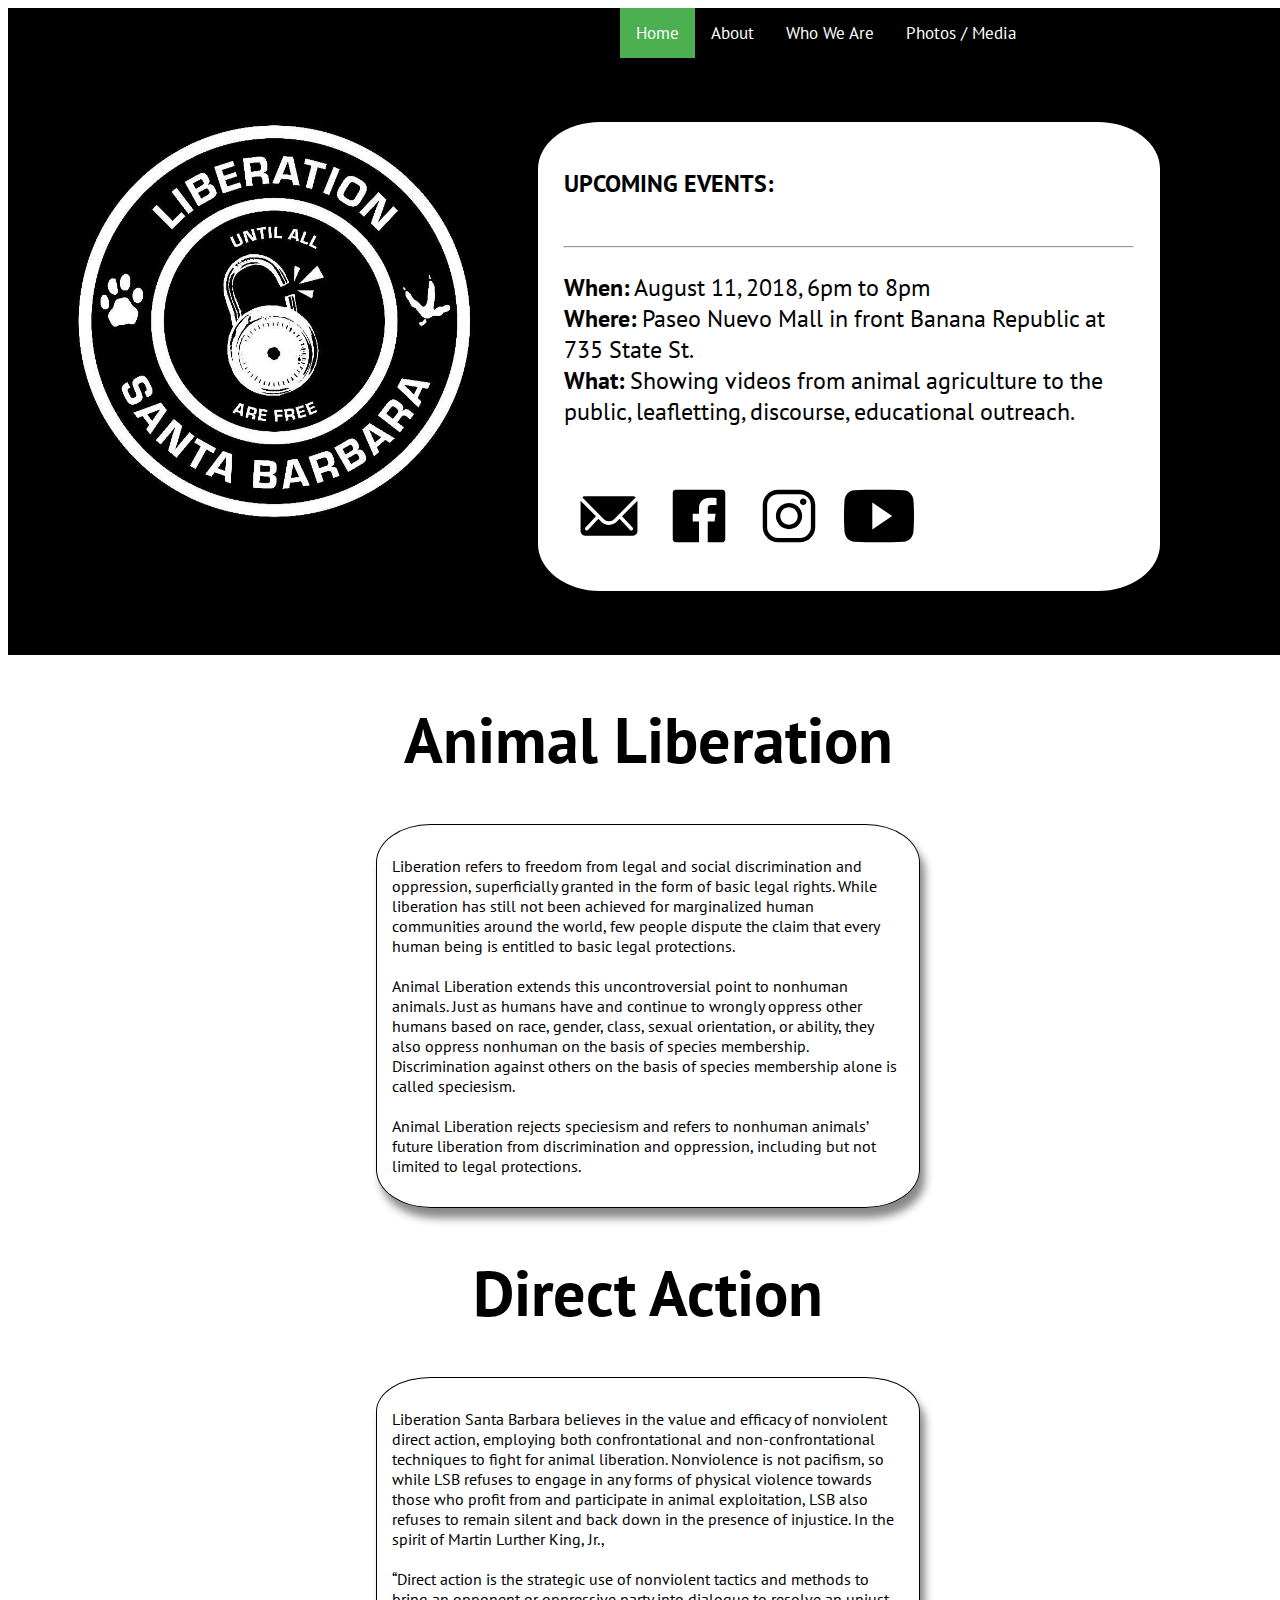
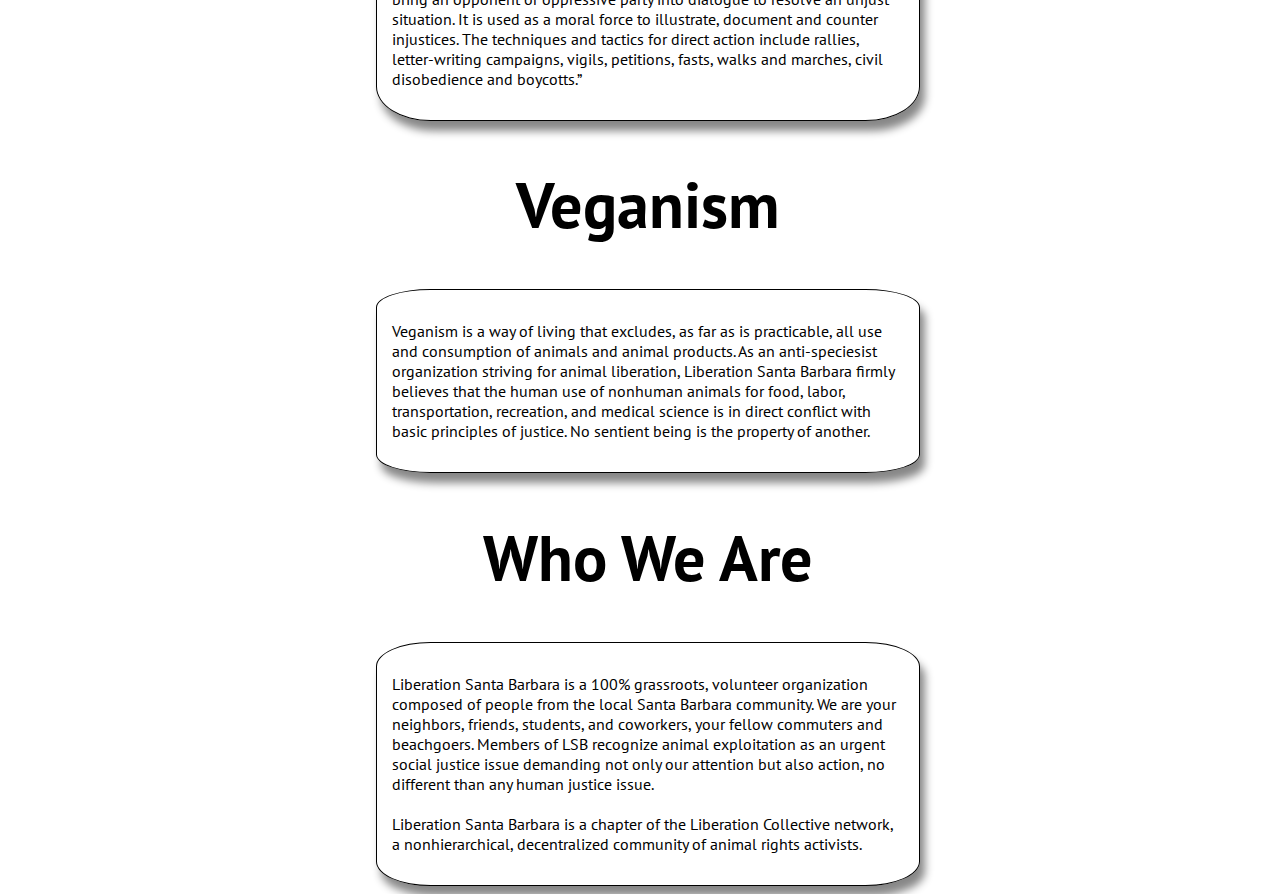
<file: index.html>
<!DOCTYPE html>
<html lang="en" dir="ltr">
  <head>
    <meta charset="utf-8">
    <link href="https://fonts.googleapis.com/css?family=Archivo+Black|Open+Sans" rel="stylesheet">
    <link href="https://fonts.googleapis.com/css?family=PT+Sans" rel="stylesheet">
    <link rel="stylesheet" type="text/css" href="styles3.css">
    <title>Liberation | Santa Barbara</title>
  </head>
  <body>
    <div class="topnav" id="myTopnav">
      <div class="nav-container">
    <a href="#home" class="active topnav-link">Home</a>


    <div class="dropdown">
      <button class="dropbtn topnav-link">About
        <i class="fa fa-caret-down"></i>
      </button>
      <div class="dropdown-content">
        <a href="#animal-liberation">Animal Liberation</a>
        <a href="#nda">Direct Action</a>
        <a href="#veganism">Veganism</a>
      </div>
    </div>
    <a href="#contact" class="topnav-link">Who We Are</a>
    <a class="margin-right topnav-link" href="#news">Photos / Media</a>
    <a href="javascript:void(0);" class="icon" onclick="myFunction()">&#9776;</a>
  </div>
  </div>
  <section class="main-container">
    <div class="margin-left margin-top"><img class="image" src="img/liblogo.jpg"></div>
    <div id="splash"><h2>UPCOMING EVENTS:</h2><br><hr>
    <p class="event-info"><span class="bold">When:</span> August 11, 2018, 6pm to 8pm<br>
      <span class="bold">Where:</span> Paseo Nuevo Mall in front Banana Republic at 735 State St.<br>
      <span class="bold">What:</span> Showing videos from animal agriculture to the public, leafletting, discourse, educational outreach.
    </p><div id="icon-container"><a href="mailto:liberationsantabarbara@gmail.com"><img class="icon" src="img/mail_icon.svg"></a><a href="https://www.facebook.com/Liberation-Santa-Barbara-386449701732174/"><img class="icon" src="img/fb_icon.svg"></a><a href="https://www.instagram.com/liberationsb/"><img class="icon" src="img/ig_icon.svg"></a><a href="https://www.youtube.com/channel/UCcrpRNiocNS1d1GIbzeLPHw"><img class="icon" src="img/yt_icon.svg"></a></div></div>
  </section>
  <section id="animal-liberation">
    <h1>Animal Liberation</h1>
    <div class="text-block"><p>Liberation refers to freedom from legal and social discrimination and oppression, superficially granted in the form of basic legal rights. While liberation has still not been achieved for marginalized human communities around the world, few people dispute the claim that every human being is entitled to basic legal protections.<br>
<br>
Animal Liberation extends this uncontroversial point to nonhuman animals. Just as humans have and continue to wrongly oppress other humans based on race, gender, class, sexual orientation, or ability, they also oppress nonhuman on the basis of species membership. Discrimination against others on the basis of species membership alone is called speciesism.<br>
<br>
Animal Liberation rejects speciesism and refers to nonhuman animals’ future liberation from discrimination and oppression, including but not limited to legal protections.
</p></div>
  </section>
  <section id="nda">
    <h1>Direct Action</h1>
    <div class="text-block"><p>Liberation Santa Barbara believes in the value and efficacy of nonviolent direct action, employing both confrontational and non-confrontational techniques to fight for animal liberation. Nonviolence is not pacifism, so while LSB refuses to engage in any forms of physical violence towards those who profit from and participate in animal exploitation, LSB also refuses to remain silent and back down in the presence of injustice. In the spirit of Martin Lurther King, Jr.,<br>
<br>
“Direct action is the strategic use of nonviolent tactics and methods to bring an opponent or oppressive party into dialogue to resolve an unjust situation. It is used as a moral force to illustrate, document and counter injustices. The techniques and tactics for direct action include rallies, letter-writing campaigns, vigils, petitions, fasts, walks and marches, civil disobedience and boycotts.”
</P></div>
  </section>
  <section id="veganism">
    <h1>Veganism</h1>
    <div class="text-block"><p>Veganism is a way of living that excludes, as far as is practicable, all use and consumption of animals and animal products. As an anti-speciesist organization striving for animal liberation, Liberation Santa Barbara firmly believes that the human use of nonhuman animals for food, labor, transportation, recreation, and medical science is in direct conflict with basic principles of justice. No sentient being is the property of another.</p>
  </section>
  <section id="who-we-are">
    <h1>Who We Are</h1>
    <div class="text-block"><p>Liberation Santa Barbara is a 100% grassroots, volunteer organization composed of people from the local Santa Barbara community. We are your neighbors, friends, students, and coworkers, your fellow commuters and beachgoers. Members of LSB recognize animal exploitation as an urgent social justice issue demanding not only our attention but also action, no different than any human justice issue.<br>
      <br>
Liberation Santa Barbara is a chapter of the Liberation Collective network, a nonhierarchical, decentralized community of animal rights activists.</p></div>
  </section>
<script>
function myFunction() {
    var x = document.getElementById("myTopnav");
    if (x.className === "topnav") {
        x.className += " responsive";
    } else {
        x.className = "topnav";
    }
}
</script>
  </body>
</file>
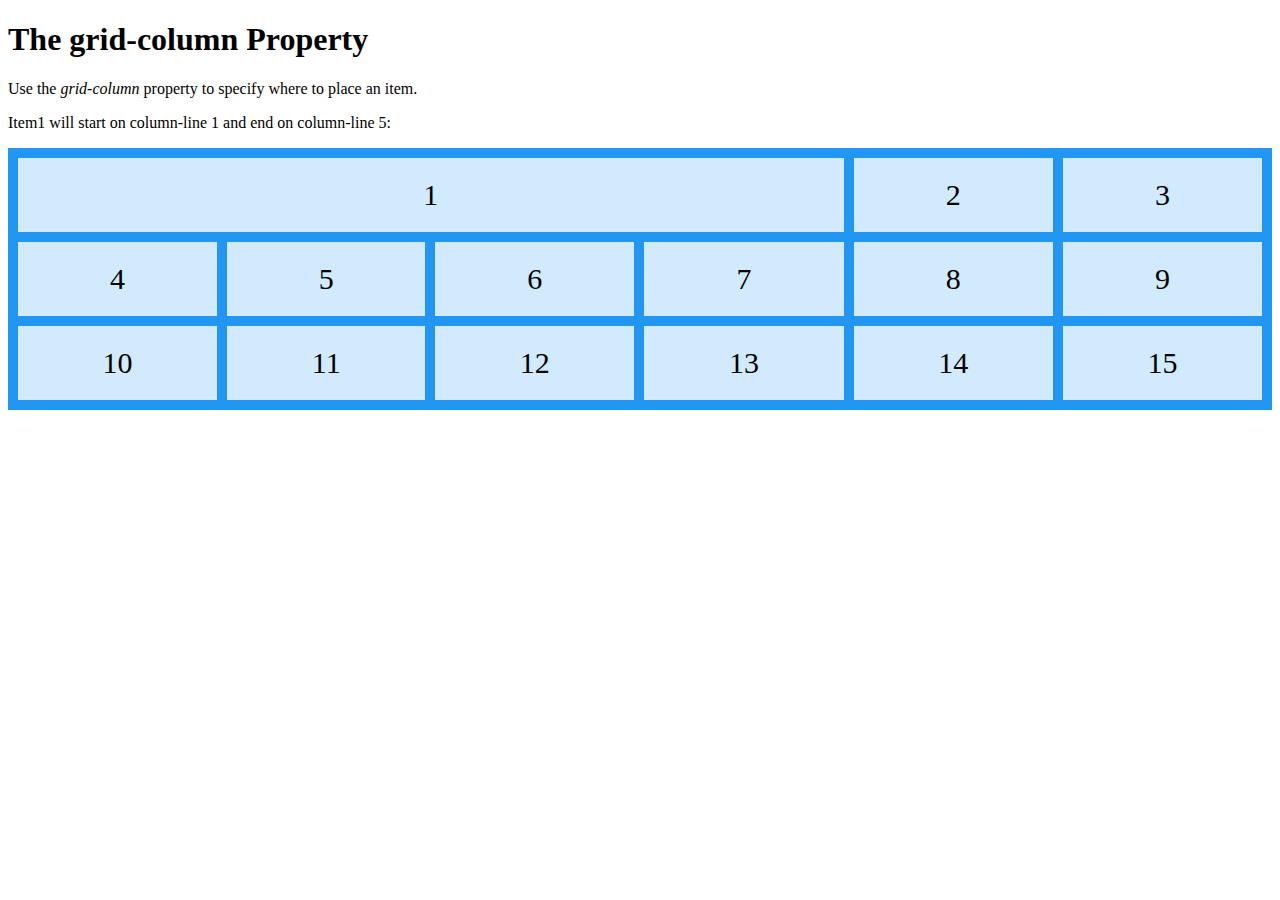
<file: text.html>
<!DOCTYPE html>
<html>
<head>
<style>
.grid-container {
  display: grid;
  grid-template-columns: auto auto auto auto auto auto;
  grid-gap: 10px;
  background-color: #2196F3;
  padding: 10px;
}
.grid-container > div {
  background-color: rgba(255, 255, 255, 0.8);
  text-align: center;
  padding: 20px 0;
  font-size: 30px;
}
.item1 {
  grid-column: 1 / 5;
}
</style>
</head>
<body>

<h1>The grid-column Property</h1>

<p>Use the <em>grid-column</em> property to specify where to place an item.</p>
<p>Item1 will start on column-line 1 and end on column-line 5:</p>

<div class="grid-container">
  <div class="item1">1</div>
  <div class="item2">2</div>
  <div class="item3">3</div>
  <div class="item4">4</div>
  <div class="item5">5</div>
  <div class="item6">6</div>
  <div class="item7">7</div>
  <div class="item8">8</div>
  <div class="item9">9</div>
  <div class="item10">10</div>
  <div class="item11">11</div>
  <div class="item12">12</div>
  <div class="item13">13</div>
  <div class="item14">14</div>
  <div class="item15">15</div>
</div>

</body>
</html>
</file>
<file: styles3.css>
body {

  width: 100%;
  height: 100%;
  background-position: absolute;
  background-size: cover;
  background-repeat: no-repeat;
  font-family:'PT Sans', sans-serif;
  color: black;
  background-color: #fff;

}

/* Add a black background color to the top navigation */
.topnav {
    background-color: #000;
    overflow: hidden;
}

.nav-container {
  display: flex;
  justify-content: flex-end;

}

.margin-left {
  margin-left: 5%
}

.margin-right {
  margin-right: 20%;
}

.margin-top {
  margin-top: 5%;
}


/* Style the links inside the navigation bar */
.topnav a {
    float: left;
    display: block;
    color: #ffffff;
    text-align: center;
    padding: 14px 16px;
    text-decoration: none;
    font-size: 17px;
}

/* Add an active class to highlight the current page */
.active {
    background-color: #4CAF50;
    color: white;
}

/* Hide the link that should open and close the topnav on small screens */
.topnav .icon {
    display: none;
}

/* Dropdown container - needed to position the dropdown content */
.dropdown {
    float: left;
    overflow: hidden;
}

/* Style the dropdown button to fit inside the topnav */
.dropdown .dropbtn {
    font-size: 17px;
    border: none;
    outline: none;
    color: white;
    padding: 14px 16px;
    background-color: inherit;
    font-family: inherit;
    margin: 0;
}

/* Style the dropdown content (hidden by default) */
.dropdown-content {
    display: none;
    position: absolute;
    background-color: #f9f9f9;
    min-width: 160px;
    box-shadow: 0px 8px 16px 0px rgba(0,0,0,0.2);
    z-index: 1;
}

/* Style the links inside the dropdown */
.dropdown-content a {
    float: none;
    color: black;
    padding: 12px 16px;
    text-decoration: none;
    display: block;
    text-align: left;
}

/* Add a dark background on topnav links and the dropdown button on hover */
.topnav a:hover, .dropdown:hover .dropbtn {
    background-color: #555;
    color: white;
}

/* Add a grey background to dropdown links on hover */
.dropdown-content a:hover {
    background-color: #ddd;
    color: black;
}

/* Show the dropdown menu when the user moves the mouse over the dropdown button */
.dropdown:hover .dropdown-content {
    display: block;
}

.main-container {
  display: flex;
  justify-content: center space-between;
  background-color: #000;
}

.image {
  width: 100%;
  height: auto;
}

.text-block {
  margin-left: auto;
  margin-right: auto;
  width: 40%;
  border-radius: 10%;
  box-shadow: 5px 10px 8px #888888;
  border: 1px solid;
  padding: 15px;
}

#splash {
  background-color: #fff;
  border-radius: 10%;
  margin-left: 5%;
  margin-top: 5%;
  margin-bottom: 5%;
  padding: 2%;
  margin-right: 10%
}

#animal-liberation, #nda, #veganism, #who-we-are {
  background-color: #fff;
  color: #000;
}

h1 {
  text-align: center;
  font-size: 4rem;
  font-weight: bold;
}

h2 {
  font-weight: bolder;
}

.bold {
  font-weight: 900;
}

.event-info {
  font-size: 1.5rem;
}

.icon_container {
  display: flex;

}

.icon {
  height: 70px;
  margin: 10px;
  margin-top: 30px;
}

/* When the screen is less than 600 pixels wide, hide all links, except for the first one ("Home"). Show the link that contains should open and close the topnav (.icon) */
@media screen and (max-width: 600px) {
  .topnav a:not(:first-child), .dropdown .dropbtn {
    display: none;
  }
  .topnav a.icon {
    float: right;
    display: block;
  }
}

/* The "responsive" class is added to the topnav with JavaScript when the user clicks on the icon. This class makes the topnav look good on small screens (display the links vertically instead of horizontally) */
@media screen and (max-width: 600px) {
  .topnav.responsive {position: relative;}
  .topnav.responsive a.icon {
    position: absolute;
    right: 0;
    top: 0;
  }
  .topnav.responsive a {
    float: none;
    display: block;
    text-align: left;
  }
  .topnav.responsive .dropdown {float: none;}
  .topnav.responsive .dropdown-content {position: relative;}
  .topnav.responsive .dropdown .dropbtn {
    display: block;
    width: 100%;
    text-align: left;
  }
}
</file>
